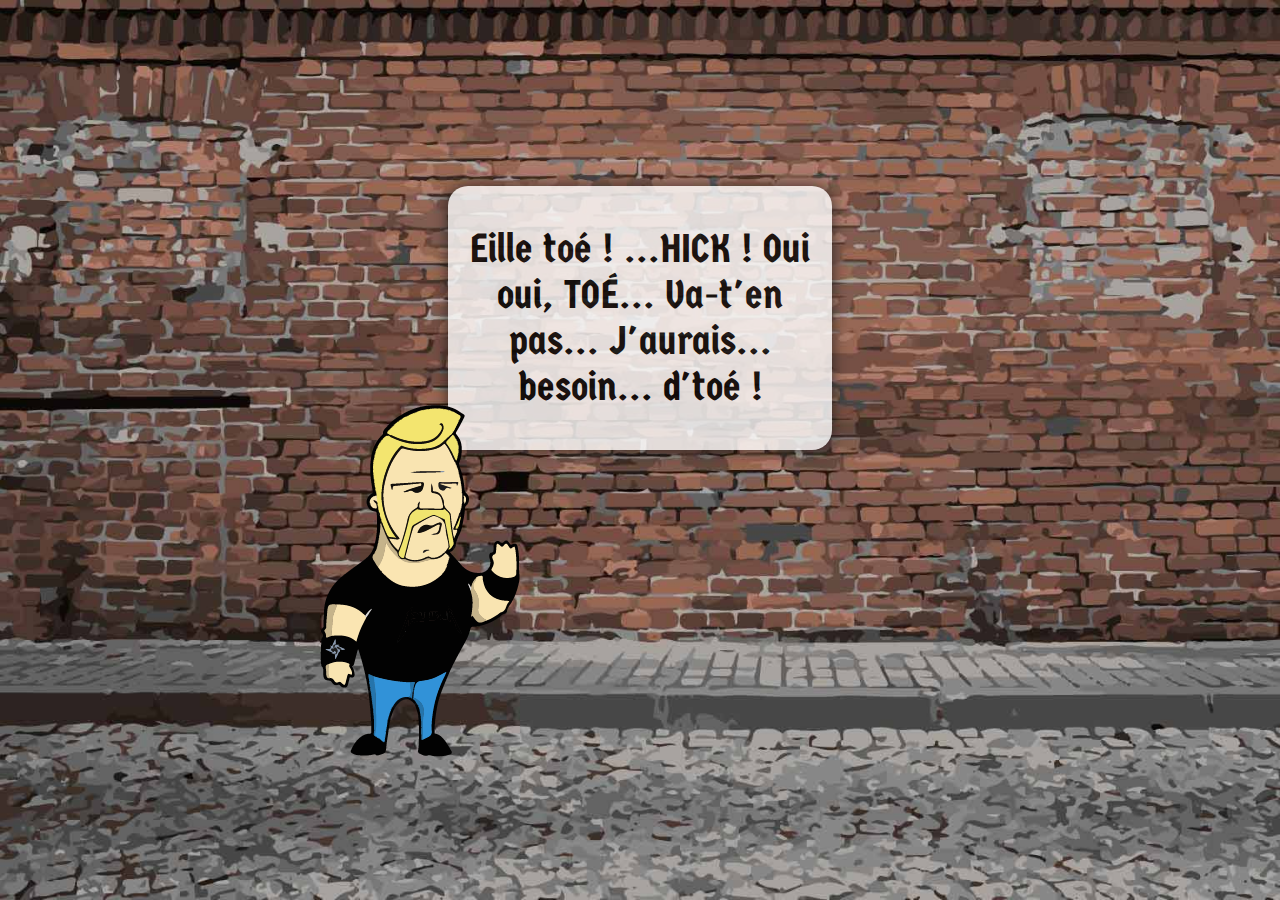
<file: index.html>
<!DOCTYPE html>
<html>
<head>
	<meta charset="UTF-8">
	<meta name="author" content="">
	<meta name="keywords" content="">
	<meta name="copyright" content="">
	<meta property="og:title" content="" />
	<meta property="og:type" content=""/>
	<meta property="og:image" content=""/>
	<meta property="og:url" content=""/>
	<meta property="og:description" content=""/>
	<meta name="language" content="fr">
	
	<title>Les instruments perdus</title>
	
	<link rel="shortcut icon" href="favicon.png"/>
	<link rel="stylesheet" href="css/style.css">
	<link rel="stylesheet" href="https://fonts.googleapis.com/css?family=Rubik:300,400,500,700,900">
	<link rel="stylesheet" href="css/font-awesome.min.css">
	<link href="https://fonts.googleapis.com/css?family=Germania+One" rel="stylesheet">
</head>

<body>
	<div id="wrapper_intro">
		<div id="intro_message_wrapper">
			<div id="intro_message_box">
				<p id="intro_message_text">Eille toé ! ...HICK ! Oui oui, TOÉ... Va-t'en pas... J'aurais... besoin... d'toé !</p>
			</div>
			<div id="intro_message_james">
				<img src="images/james.png" id="james_level_intro" alt="James Hetfield">
			</div>
		</div>
		<div id="link_to_game">
			<img id="image_bell" src="images/bell.png" alt="Cloche" >
			<a href="jeu.html"><img id="image_bell2" src="images/bell.png" alt="Cloche" ></a>
		</div>
	</div>
	
	<audio id="audio_bell">
		<source src="audio/bell-sound.mp3">
	</audio>
	
	<div id="hide_music_player">
		<div id="music_player">
			<i id="pause_icon" class="fa fa-pause fa-3x" aria-hidden="true"></i>
			<i id="play_icon" class="fa fa-play fa-3x" aria-hidden="true"></i>
		</div>
	</div>		
	<script type="text/javascript" src="js/script.js"></script>
</body>
</html>
</file>
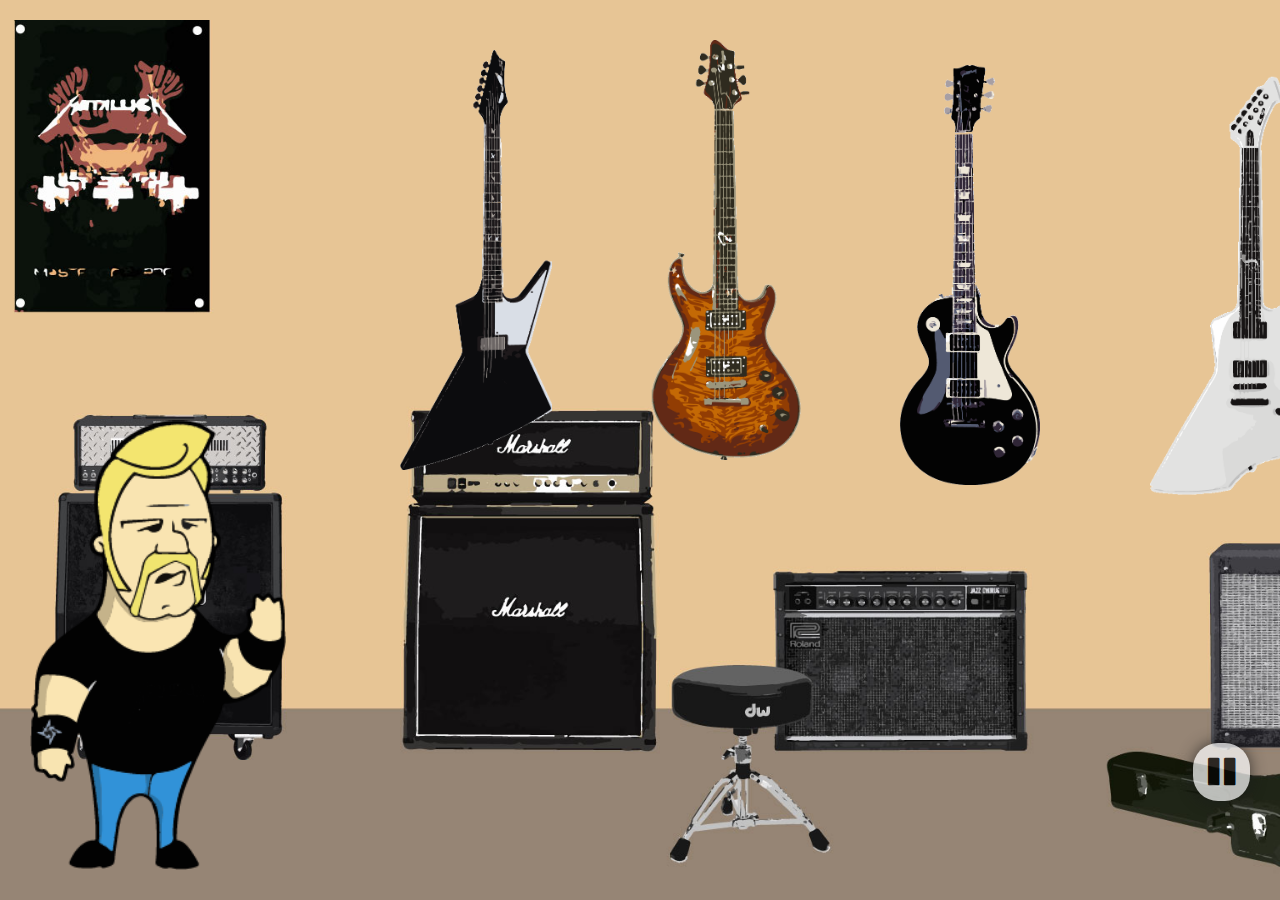
<file: jeu.html>
<!DOCTYPE html>
<html>
<head>
	<meta charset="UTF-8">
	<meta name="author" content="">
	<meta name="keywords" content="">
	<meta name="copyright" content="">
	<meta property="og:title" content="" />
	<meta property="og:type" content=""/>
	<meta property="og:image" content=""/>
	<meta property="og:url" content=""/>
	<meta property="og:description" content=""/>
	<meta name="language" content="fr">
	
	<title>Les instruments perdus</title>
	
	<link rel="shortcut icon" href="favicon.png"/>
	<link rel="stylesheet" href="css/style.css">
	<link rel="stylesheet" href="https://fonts.googleapis.com/css?family=Rubik:300,400,500,700,900">
	<link rel="stylesheet" href="css/font-awesome.min.css">
	<link href="https://fonts.googleapis.com/css?family=Germania+One" rel="stylesheet">
</head>

<body>
	<div id="music_player">
		<i id="pause_icon" class="fa fa-pause fa-2x" aria-hidden="true"></i>
		<i id="play_icon" class="fa fa-play fa-2x" aria-hidden="true"></i>
	</div>
	<div id="wrapper_level_1">
		<div id="container_level_1">
			<div id="timer_container_level_1">
				<p id="timer_level_1">60</p>
				<i id="level_transition_1_arrow" class="fa fa-arrow-right fa-5x" aria-hidden="true"></i>
			</div>
			<div id="guitar_container_level_1">
				<img id="guitar1" src="images/guitar1.png" alt="Guitar" class="cursorPointer">
				<img id="guitar2" src="images/guitar2.png" alt="Guitar" class="cursorPointer">
				<img id="guitar3" src="images/guitar3.png" alt="Guitar" class="cursorPointer">
				<img id="guitar4" src="images/guitar4.png" alt="Guitar" class="cursorPointer">
				<img id="guitar5" src="images/guitar5.png" alt="Guitar" class="cursorPointer">
			</div>
			<div>
				<img src="images/james.png" id="james_level_1" alt="James Hetfield">
			</div>
			<div id="james_message_box_level_1">
				<p id="james_message_level_1"></p>
			</div>
			<div id="inventory_box_level_1">
				<img id="inventory_guitar1">
				<img id="inventory_guitar2">
				<img id="inventory_guitar3">
				<img id="inventory_guitar4">
				<img id="inventory_guitar5">
			</div>
		</div>
	</div>
	<div id="wrapper_level_2">
		<div id="container_level_2">
			<div id="timer_container_level_2">
				<p id="timer_level_2">60</p>
				<i id="level_transition_2_arrow" class="fa fa-arrow-right fa-5x" aria-hidden="true"></i>
			</div>
			<div>
				<img id="guitar6" src="images/guitar6.png" alt="Guitar"/>
				<img id="guitar7" src="images/guitar7.png" alt="Guitar"/>
				<img id="guitar8" src="images/guitar8.png" alt="Guitar"/>
				<img id="guitar9" src="images/guitar9.png" alt="Guitar"/>
				<img id="guitar10" src="images/guitar10.png" alt="Guitar"/>
			</div>
			<div>
				<img src="images/james.png" id="james_level_2" alt="James Hetfield">
			</div>
			<div id="james_message_box_level_2">
				<p id="james_message_level_2"></p>
			</div>
			<div id="inventory_box_level_2">
				<img id="inventory_guitar6">
				<img id="inventory_guitar7">
				<img id="inventory_guitar8">
				<img id="inventory_guitar9">
				<img id="inventory_guitar10">
			</div>
		</div>
	</div>
	<div id="wrapper_level_3">
		<div id="container_level_3">
			<div id="timer_container_level_3">
				<p id="timer_level_3">60</p>
				<a href="outro.html"><i id="level_transition_3_arrow" class="fa fa-arrow-right fa-5x" aria-hidden="true"></i></a>
			</div>
			<div>
				<img id="bass1" src="images/bass1.png" alt="bass"/>
				<img id="bass2" src="images/bass2.png" alt="bass"/>
				<img id="bass3" src="images/bass3.png" alt="bass"/>
				<img id="bass4" src="images/bass4.png" alt="bass"/>
				<img id="bass5" src="images/bass5.png" alt="bass"/>
			</div>
			<div>
				<img src="images/james.png" id="james_level_3" alt="James Hetfield">
			</div>
			<div id="james_message_box_level_3">
				<p id="james_message_level_3"></p>
			</div>
			<div id="inventory_box_level_3">
				<img id="inventory_bass1">
				<img id="inventory_bass2">
				<img id="inventory_bass3">
				<img id="inventory_bass4">
				<img id="inventory_bass5">
			</div>
		</div>
	</div>
	<div id="wrapper_conclusion">
		<div id="conclusion_message_james">
			<img src="images/james.png" id="james_conclusion" alt="James Hetfield">
		</div>
		<div id="james_message_box_conclusion">
			<p id="james_message_conclusion"></p>
		</div>
		<div id="conclusion_reward">
			<img id="corona" src="images/corona.png">
			<img id="juice" src="images/juice.png">
			<img id="vip_ticket" src="images/vip-ticket.png">
		</div>
	</div>
	<audio id="background_music" autoplay>
		<source src="audio/for-whom-the-bell-tolls.mp3" type="audio/mpeg">
		Come on... update ton broswer si tu veux du son, on est en 2017 ..!
	</audio>
	<script type="text/javascript" src="js/script.js"></script>
</body>
</html>
</file>
<file: css/style.css>
/*** CSS Styles  ***/

/* W3.CSS 4.04 Apr 2017 by Jan Egil and Borge Refsnes */
html{box-sizing:border-box}*,*:before,*:after{box-sizing:inherit}
/* Extract from normalize.css by Nicolas Gallagher and Jonathan Neal git.io/normalize */
html{-ms-text-size-adjust:100%;-webkit-text-size-adjust:100%}body{margin:0}
article,aside,details,figcaption,figure,footer,header,main,menu,nav,section,summary{display:block}
audio,canvas,progress,video{display:inline-block}progress{vertical-align:baseline}
audio:not([controls]){display:none;height:0}[hidden],template{display:none}
a{background-color:transparent;-webkit-text-decoration-skip:objects}
a:active,a:hover{outline-width:0}abbr[title]{border-bottom:none;text-decoration:underline;text-decoration:underline dotted}
dfn{font-style:italic}mark{background:#ff0;color:#000}
small{font-size:80%}sub,sup{font-size:75%;line-height:0;position:relative;vertical-align:baseline}
sub{bottom:-0.25em}sup{top:-0.5em}figure{margin:1em 40px}img{border-style:none}svg:not(:root){overflow:hidden}
code,kbd,pre,samp{font-family:monospace,monospace;font-size:1em}hr{box-sizing:content-box;height:0;overflow:visible}
button,input,select,textarea{font:inherit;margin:0}optgroup{font-weight:bold}
button,input{overflow:visible}button,select{text-transform:none}
button,html [type=button],[type=reset],[type=submit]{-webkit-appearance:button}
button::-moz-focus-inner, [type=button]::-moz-focus-inner, [type=reset]::-moz-focus-inner, [type=submit]::-moz-focus-inner{border-style:none;padding:0}
button:-moz-focusring, [type=button]:-moz-focusring, [type=reset]:-moz-focusring, [type=submit]:-moz-focusring{outline:1px dotted ButtonText}
fieldset{border:1px solid #c0c0c0;margin:0 2px;padding:.35em .625em .75em}
legend{color:inherit;display:table;max-width:100%;padding:0;white-space:normal}textarea{overflow:auto}
[type=checkbox],[type=radio]{padding:0}
[type=number]::-webkit-inner-spin-button,[type=number]::-webkit-outer-spin-button{height:auto}
[type=search]{-webkit-appearance:textfield;outline-offset:-2px}
[type=search]::-webkit-search-cancel-button,[type=search]::-webkit-search-decoration{-webkit-appearance:none}
::-webkit-input-placeholder{color:inherit;opacity:0.54}
::-webkit-file-upload-button{-webkit-appearance:button;font:inherit}
/* Début de la feuille de style */
body {
	-webkit-user-select: none;
	-moz-user-select: none;
	-ms-user-select: none;
	user-select: none;
	width: 100vw;
	height: 100vh;
	background-repeat: no-repeat;
	background-attachment: fixed;
	background-size: cover;
}
.vertical_align {
	margin: 0;
	position: absolute;
	top: 50%;
	transform: translate(0, -50%);
	text-align: center;
	margin-right: 20px;
}
#james_transition {
	height: 352px;
	animation: rotationJames 3s infinite linear;
	-webkit-transition-duration: 0.5s;
	transition-duration: 0.5s;
}
@keyframes rotationJames {
    0%   {transform: rotate(0deg);}
    25%  {transform: rotate(2deg);}
    50%  {transform: rotate(0deg);}
    75%  {transform: rotate(-2deg);}
    100% {transform: rotate(0deg);}
}
#music_player {
	padding-left: 15px;
	padding-right: 15px;
	padding-top: 13px;
	padding-bottom: 13px;
	cursor: pointer;
	position: absolute;
	border-radius: 25px;
	box-shadow: 0px 0px 15px #1A1A1A;
	background-color: white;
	opacity: 0.7;
	bottom: 99px;
	right: 30px;
	transition-duration: 0.3s;
}
#music_player:hover {
	opacity: 1;
	transition-duration: 0.3s;
}
#music_player i {
	cursor: pointer;
	color: black;
	opacity: 1;
	transition-duration: 0.3s;
}
#music_player i:hover {
	opacity: 1;
	transition-duration: 0.3s;
}
#hide_music_player {
	display: none;
}
#play_icon {
	display: none;
}
#link_to_game {
	position: absolute;
	top: 0;
	right: 100px;
	margin: 30px;
	display: none;
	transition-duration: 0.5s;
}
#link_to_game img {
	height: 100px;
	cursor: pointer;
	position: absolute;
	animation: rotationBell 4s infinite linear;
	-webkit-transition-duration: 0.5s;
	transition-duration: 0.5s;
}
#image_bell {
	z-index: 999;
}
#image_bell2 {
	z-index: 998;
}
@keyframes rotationBell {
    0%   {transform: rotate(0deg);}
    25%  {transform: rotate(30deg);}
    50%  {transform: rotate(0deg);}
    75%  {transform: rotate(-30deg);}
    100% {transform: rotate(0deg);}
}
#wrapper_intro {
	width: 100vw;
	height: 100vh;
	background-image: url(../images/background-intro.jpg);
	background-repeat: no-repeat;
    background-attachment: fixed;
	background-size: cover;
}
#wrapper_intro {
	width: 100vw;
	height: 100vh;
}
#wrapper_level_1 {
	width: 100vw;
	height: 100vh;
	background-image: url(../images/background-level-1.jpg);
	background-repeat: no-repeat;
    background-attachment: fixed;
	background-size: cover;
	display: block;
}
#wrapper_level_2 {
	width: 100vw;
	height: 100vh;
	background-image: url(../images/background-level-2.png);
	background-repeat: no-repeat;
    background-attachment: fixed;
	background-size: cover;
	display: none;
}
#wrapper_level_3 {
	width: 100vw;
	height: 100vh;
	background-image: url(../images/background-level-3.jpg);
	background-repeat: no-repeat;
    background-attachment: fixed;
	background-size: cover;
	display: none;
}
#wrapper_conclusion {
	width: 100vw;
	height: 100vh;
	background-image: url(../images/background-conclusion.jpg);
	background-repeat: no-repeat;
    background-attachment: fixed;
	background-size: cover;
	display: none;
}
#intro_message_box {
    overflow: hidden;
    box-shadow: 0px 0px 15px #1A1A1A;
    background-color: #fff;
    border-radius: 20px;
	border-bottom-left-radius: 0px;
    width: 30vw;
	position: absolute;
	left: 35%;
	bottom: 50%;
	padding-left: 20px;
	padding-right: 20px;
	font-family: 'Germania One', cursive;
	font-size: 40px;
	text-align: center;
	opacity: 0.8;
	cursor:pointer;
	transition-duration: 0.5s;
}
#intro_message_box:hover {
	opacity: 1;
	transition-duration: 0.5s;
}
#james_message_box_level_1 {
	position: absolute;
    overflow: hidden;
    box-shadow: 0px 0px 15px #1A1A1A;
    background-color: #fff;
    border-radius: 20px;
	border-bottom-left-radius: 0px;
	width: 30vw;
	left: 15%;
	bottom: 50%;
	padding-left: 20px;
	padding-right: 20px;
	font-family: 'Germania One', cursive;
	font-size: 40px;
	text-align: center;
	display: none;
	padding-top: 0;
	margin-top: 0;
	padding-bottom: 0;
	margin-bottom: 0;
	transition-duration: 0.5s;
	opacity: 0.8;
	cursor: pointer;
}
#james_message_box_level_1:hover {
	opacity: 1;
	transition-duration: 0.5s;
}
#james_message_box_level_2 {
	position: absolute;
    overflow: hidden;
    box-shadow: 0px 0px 15px #1A1A1A;
    background-color: #fff;
    border-radius: 20px;
	border-bottom-left-radius: 0px;
	width: 30vw;
	left: 15%;
	bottom: 50%;
	padding-left: 20px;
	padding-right: 20px;
	font-family: 'Germania One', cursive;
	font-size: 40px;
	text-align: center;
	display: none;
	padding-top: 0;
	margin-top: 0;
	padding-bottom: 0;
	margin-bottom: 0;
	cursor: pointer;
	transition-duration: 0.5s;
	opacity: 0.8;
}
#james_message_box_level_2:hover {
	opacity: 1;
	transition-duration: 0.5s;
}
#james_message_box_level_3 {
	position: absolute;
    overflow: hidden;
    box-shadow: 0px 0px 15px #1A1A1A;
    background-color: #fff;
    border-radius: 20px;
	border-bottom-left-radius: 0px;
	width: 30vw;
	left: 15%;
	bottom: 50%;
	padding-left: 20px;
	padding-right: 20px;
	font-family: 'Germania One', cursive;
	font-size: 40px;
	text-align: center;
	display: none;
	padding-top: 0;
	margin-top: 0;
	padding-bottom: 0;
	margin-bottom: 0;
	cursor: pointer;
	transition-duration: 0.5s;
	opacity: 0.8;
}
#james_message_box_level_3:hover {
	opacity: 1;
	transition-duration: 0.5s;
}
#james_message_box_conclusion {
	position: absolute;
    overflow: hidden;
    box-shadow: 0px 0px 15px #1A1A1A;
    background-color: #fff;
    border-radius: 20px;
	border-bottom-left-radius: 0px;
	width: 30vw;
	left: 15%;
	bottom: 50%;
	padding-left: 20px;
	padding-right: 20px;
	font-family: 'Germania One', cursive;
	font-size: 40px;
	text-align: center;
	display: none;
	padding-top: 0;
	margin-top: 0;
	padding-bottom: 0;
	margin-bottom: 0;
	cursor: pointer;
	transition-duration: 0.5s;
	opacity: 0.8;
}
#james_message_box_conclusion:hover {
	opacity: 1;
	transition-duration: 0.5s;
}
#intro_message_arrow {
	position: absolute;
	right: 0;
	bottom: 0;
	margin: 5px;
	font-size: 40px;
	color: black;
	cursor:pointer;
}
#intro_message_arrow {
	-webkit-transition-duration: 0.5s;
	transition-duration: 0.5s;
}
#intro_message_arrow:hover {
	color: #272727;
}
#intro_message_james {
	position: absolute;
	left: 25%;
	top: 45%;
}
#conclusion_james {
	position: absolute;
	left: 25%;
	top: 45%;
}
#james_level_intro {
	height: 352px;
	animation: rotationJames 3s infinite linear;
	-webkit-transition-duration: 0.5s;
	transition-duration: 0.5s;
}
#james_level_1 {
	cursor:default;
	position: absolute;
	height: 450px;
	bottom: 30px;
	left: 30px;
	animation: rotationJames 3s infinite linear;
	-webkit-transition-duration: 0.5s;
	transition-duration: 0.5s;
}
#james_level_1:hover {
	height: 460px;
}
#james_level_2 {
	cursor:default;
	position: absolute;
	height: 430px;
	bottom: 30px;
	left: 30px;
	animation: rotationJames 3s infinite linear;
	-webkit-transition-duration: 0.5s;
	transition-duration: 0.5s;
}
#james_level_2:hover {
	height: 440px;
}
#james_level_3 {
	cursor:default;
	position: absolute;
	height: 430px;
	bottom: 30px;
	left: 30px;
	animation: rotationJames 3s infinite linear;
	-webkit-transition-duration: 0.5s;
	transition-duration: 0.5s;
}
#james_level_3:hover {
	height: 440px;
}
#james_conclusion {
	cursor:default;
	position: absolute;
	height: 450px;
	bottom: 30px;
	left: 30px;
	animation: rotationJames 3s infinite linear;
	-webkit-transition-duration: 0.5s;
	transition-duration: 0.5s;
}
#james_conclusion:hover {
	height: 460px;
}
#guitar1 {
	display: block;
	position: absolute;
	left: 400px;
	top: 50px;
	height: 420px;
	cursor:pointer;
	transition-duration: 0.5s;
}
#guitar1:hover {
	height: 450px;
	left:395px;
}
#guitar2 {
	position: absolute;
	left: 650px;
	top: 40px;
	height: 420px;
	cursor: pointer;
	transition-duration: 0.5s;
}
#guitar2:hover {
	height: 450px;
	left: 645px;
}
#guitar3 {
	position: absolute;
	left: 900px;
	top: 65px;
	height: 420px;
	cursor:pointer;
	transition-duration: 0.5s;
}
#guitar3:hover {
	height: 450px;
	left: 895px;
}
#guitar4 {
	position: absolute;
	left: 1150px;
	top: 75px;
	height: 420px;
	cursor:pointer;
	transition-duration: 0.5s;
}
#guitar4:hover {
	height: 450px;
	left: 1145px;
}
#guitar5 {
	position: absolute;
	left: 1400px;
	top: 35px;
	height: 420px;
	cursor:pointer;
	transition-duration: 0.5s;
}
#guitar5:hover {
	height: 450px;
	left: 1395px;
}
#guitar6 {
	display: block;
	position: absolute;
	left: 400px;
	top: 50px;
	height: 420px;
	cursor:pointer;
	transition-duration: 0.5s;
}
#guitar6:hover {
	height: 450px;
	left:395px;
}
#guitar7 {
	position: absolute;
	left: 650px;
	top: 40px;
	height: 420px;
	cursor: pointer;
	transition-duration: 0.5s;
}
#guitar7:hover {
	height: 450px;
	left: 645px;
}
#guitar8 {
	position: absolute;
	left: 900px;
	top: 65px;
	height: 420px;
	cursor:pointer;
	transition-duration: 0.5s;
}
#guitar8:hover {
	height: 450px;
	left: 895px;
}
#guitar9 {
	position: absolute;
	left: 1150px;
	top: 75px;
	height: 420px;
	cursor:pointer;
	transition-duration: 0.5s;
}
#guitar9:hover {
	height: 450px;
	left: 1145px;
}
#guitar10 {
	position: absolute;
	left: 1400px;
	top: 35px;
	height: 420px;
	cursor:pointer;
	transition-duration: 0.5s;
}
#guitar10:hover {
	height: 450px;
	left: 1395px;
}
#bass1 {
	display: block;
	position: absolute;
	left: 400px;
	top: 50px;
	height: 420px;
	cursor:pointer;
	transition-duration: 0.5s;
}
#bass1:hover {
	height: 450px;
	left:395px;
}
#bass2 {
	position: absolute;
	left: 650px;
	top: 40px;
	height: 420px;
	cursor: pointer;
	transition-duration: 0.5s;
}
#bass2:hover {
	height: 450px;
	left: 645px;
}
#bass3 {
	position: absolute;
	left: 900px;
	top: 65px;
	height: 420px;
	cursor:pointer;
	transition-duration: 0.5s;
}
#bass3:hover {
	height: 450px;
	left: 895px;
}
#bass4 {
	position: absolute;
	left: 1150px;
	top: 75px;
	height: 420px;
	cursor:pointer;
	transition-duration: 0.5s;
}
#bass4:hover {
	height: 450px;
	left: 1145px;
}
#bass5 {
	position: absolute;
	left: 1400px;
	top: 35px;
	height: 420px;
	cursor:pointer;
	transition-duration: 0.5s;
}
#bass5:hover {
	height: 450px;
	left: 1395px;
}
#inventory_box_level_1 {
	height: 200px;
	min-width: 70px;
	position: absolute;
	right: 110px;
	bottom: 30px;
	border-radius: 25px;
	box-shadow: 0px 0px 15px #1A1A1A;
	background-color: white;
	opacity: 0.8;
	transition-duration: 0.5s;
	display: none;
}
#inventory_box_level_1:hover {
	opacity: 1;
	transition-duration: 0.5s;
}
#inventory_box_level_2 {
	height: 200px;
	min-width: 70px;
	position: absolute;
	right: 110px;
	bottom: 30px;
	border-radius: 25px;
	box-shadow: 0px 0px 15px #1A1A1A;
	background-color: white;
	opacity: 0.8;
	transition-duration: 0.5s;
	display: none;
}
#inventory_box_level_2:hover {
	opacity: 1;
	transition-duration: 0.5s;
}
#inventory_box_level_3 {
	height: 200px;
	min-width: 70px;
	position: absolute;
	right: 110px;
	bottom: 30px;
	border-radius: 25px;
	box-shadow: 0px 0px 15px #1A1A1A;
	background-color: white;
	opacity: 0.8;
	transition-duration: 0.5s;
	display: none;
}
#inventory_box_level_3:hover {
	opacity: 1;
	transition-duration: 0.5s;
}
#inventory_guitar1 {
	height: 190px;
	cursor:pointer;
	float: right;
	padding: 10px;
	display: none;
}
#inventory_guitar2 {
	height: 190px;
	cursor:pointer;
	float: right;
	padding: 10px;
	display: none;
}
#inventory_guitar3 {
	height: 190px;
	cursor:pointer;
	float: right;
	padding: 10px;
	display: none;
}
#inventory_guitar4 {
	height: 190px;
	cursor:pointer;
	float: right;
	padding: 10px;
	display: none;
}
#inventory_guitar5 {
	height: 190px;
	cursor:pointer;
	float: right;
	padding: 10px;
	display: none;
}
#inventory_guitar6 {
	height: 190px;
	cursor:pointer;
	float: right;
	padding: 10px;
	display: none;
}
#inventory_guitar7 {
	height: 190px;
	cursor:pointer;
	float: right;
	padding: 10px;
	display: none;
}
#inventory_guitar8 {
	height: 190px;
	cursor:pointer;
	float: right;
	padding: 10px;
	display: none;
}
#inventory_guitar9 {
	height: 190px;
	cursor:pointer;
	float: right;
	padding: 10px;
	display: none;
}
#inventory_guitar10 {
	height: 190px;
	cursor:pointer;
	float: right;
	padding: 10px;
	display: none;
}
#inventory_bass1 {
	height: 190px;
	cursor:pointer;
	float: right;
	padding: 10px;
	display: none;
}
#inventory_bass2 {
	height: 190px;
	cursor:pointer;
	float: right;
	padding: 10px;
	display: none;
}
#inventory_bass3 {
	height: 190px;
	cursor:pointer;
	float: right;
	padding: 10px;
	display: none;
}
#inventory_bass4 {
	height: 190px;
	cursor:pointer;
	float: right;
	padding: 10px;
	display: none;
}
#inventory_bass5 {
	height: 190px;
	cursor:pointer;
	float: right;
	padding: 10px;
	display: none;
}
#timer_container_level_1 {
	margin: 0;
	position: absolute;
	top: 30px;
	right: 40px;
}
#timer_container_level_2 {
	margin: 0;
	position: absolute;
	top: 30px;
	right: 40px;
}
#timer_container_level_3 {
	margin: 0;
	position: absolute;
	top: 30px;
	right: 40px;
}
#timer_level_1 {
	display: none;
	font-family: 'Germania One', cursive;
	color: red;
	font-size: 70px;
	padding-top: 0;
	margin-top: 0;
	padding-bottom: 0;
	margin-bottom: 0;
}
#timer_level_2 {
	display: none;
	font-family: 'Germania One', cursive;
	color: red;
	font-size: 70px;
	padding-top: 0;
	margin-top: 0;
	padding-bottom: 0;
	margin-bottom: 0;
}
#timer_level_3 {
	display: none;
	font-family: 'Germania One', cursive;
	color: red;
	font-size: 70px;
	padding-top: 0;
	margin-top: 0;
	padding-bottom: 0;
	margin-bottom: 0;
}
#level_transition_1_arrow {
	display: none;
	color: yellow;
}
#level_transition_2_arrow {
	display: none;
	color: yellow;
}
#level_transition_3_arrow {
	display: none;
	color: yellow;
}
#conclusion_reward {
	position: absolute;
	height: 100px;
	top: 55%;
	right: 25%;
}
#conclusion_reward img {
	height: 100px;
	display: none;
	float: right;
	margin-right: 20px;
	margin-left: 20px;
}
</file>
